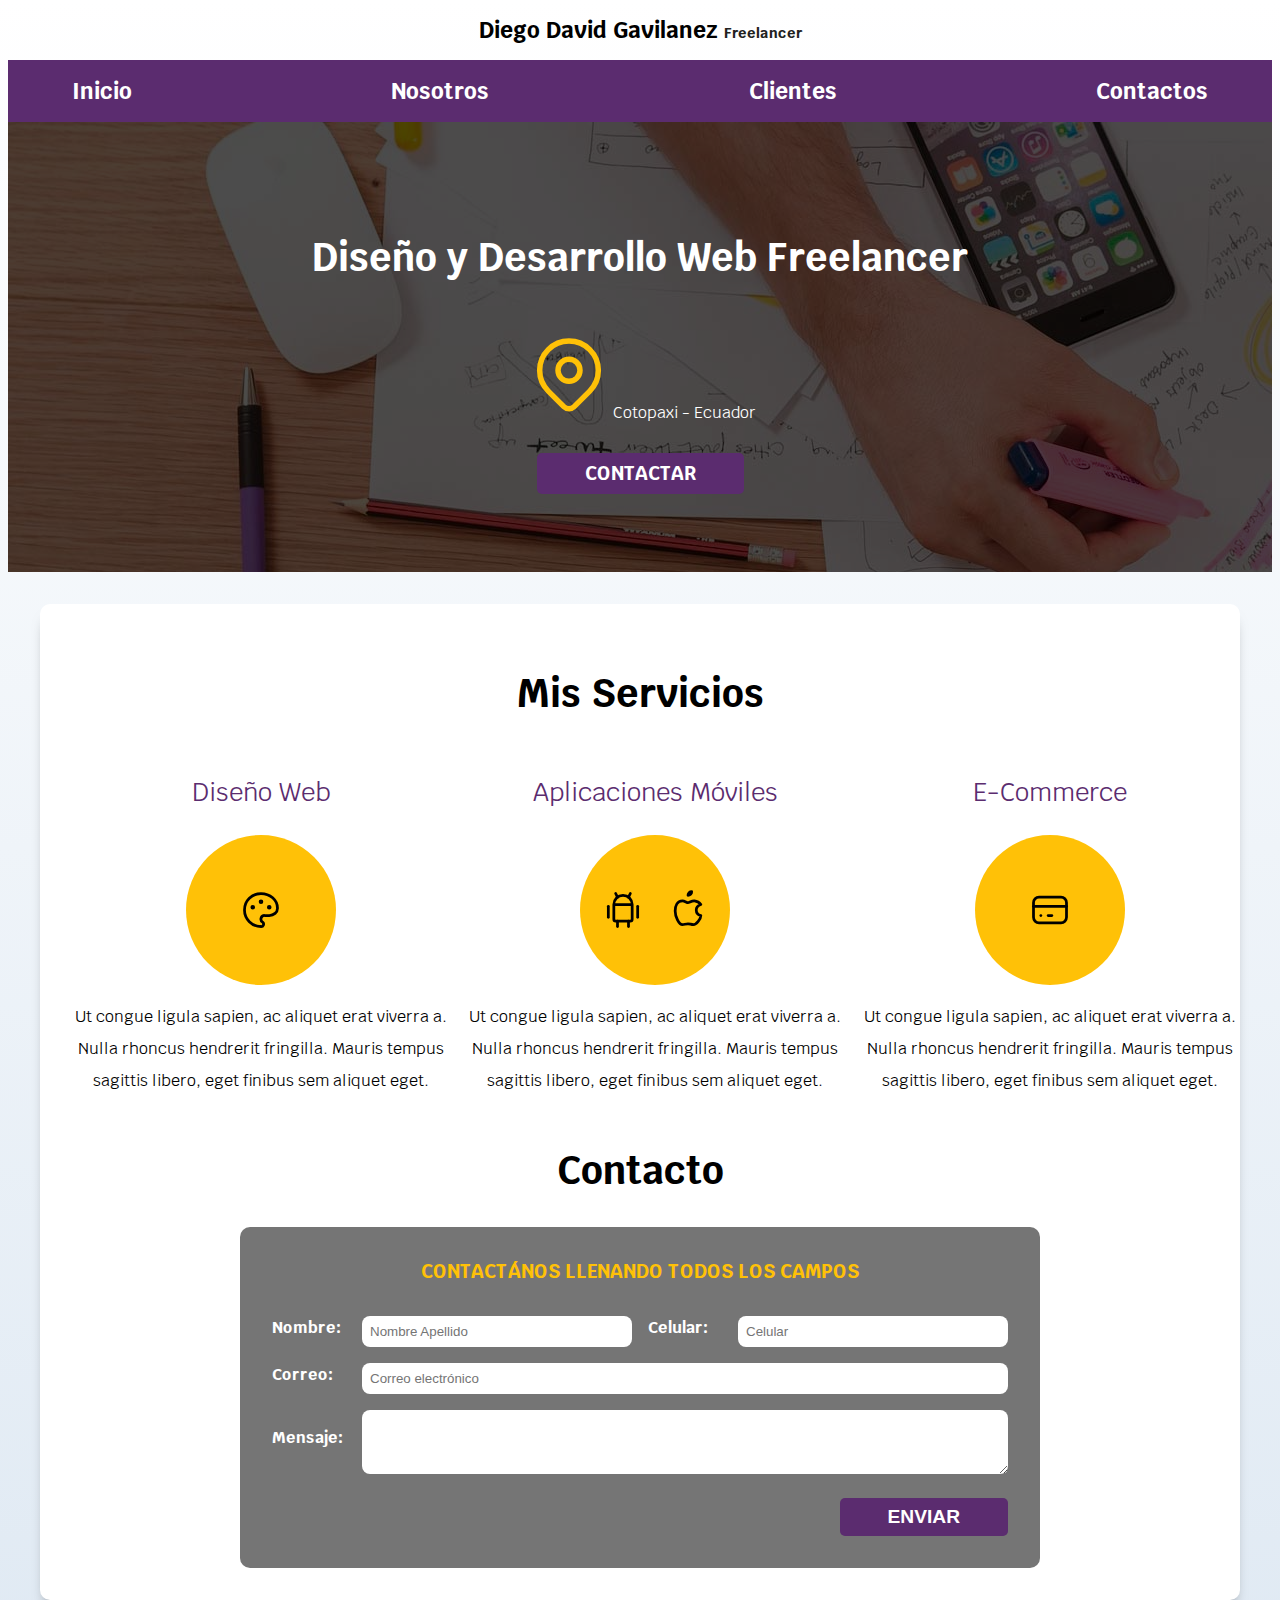
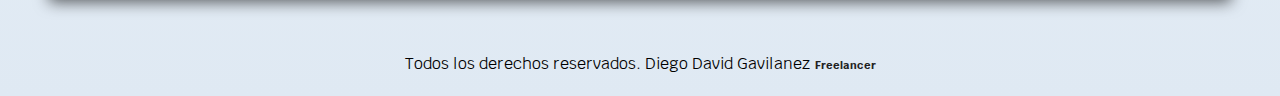
<file: index.html>
<!DOCTYPE html>
<html lang="en">
  <head>
    <meta charset="UTF-8" />
    <meta name="viewport" content="width=device-width, initial-scale=1.0" />
    <meta http-equiv="X-UA-Compatible" content="ie=edge" />
    <title>Diseñador Freelancer</title>
    <link
      rel="stylesheet"
      href="https://necolas.github.io/normalize.css/8.0.0/normalize.css"
    />
    <link
      href="https://fonts.googleapis.com/css?family=Krub:400,700"
      rel="stylesheet"
    />
    <link rel="stylesheet" href="css/style.css" />
  </head>

  <body>
    <header class="header">
      <h1>Diego David Gavilanez <span>Freelancer</span></h1>
    </header>

    <div class="nav-bg">
      <nav class="navegacion contenedor">
        <a href="#">Inicio</a>
        <a href="#">Nosotros</a>
        <a href="#">Clientes</a>
        <a href="#">Contactos</a>
      </nav>
    </div>

    <div class="hero">
      <div class="contenido-hero">
        <h2>Diseño y Desarrollo Web Freelancer</h2>
        <p>
          <svg
            xmlns="http://www.w3.org/2000/svg"
            class="icon icon-tabler icon-tabler-map-pin"
            width="88"
            height="88"
            viewBox="0 0 24 24"
            stroke-width="1.5"
            stroke="#FFC107"
            fill="none"
            stroke-linecap="round"
            stroke-linejoin="round"
          >
            <path stroke="none" d="M0 0h24v24H0z" />
            <circle cx="12" cy="11" r="3" />
            <path
              d="M17.657 16.657L13.414 20.9a1.998 1.998 0 0 1 -2.827 0l-4.244-4.243a8 8 0 1 1 11.314 0z"
            />
          </svg>Cotopaxi - Ecuador
        </p>

        <a class="boton" href="#contacto">Contactar</a>
      </div>
    </div>

    <div class="contenedor sombra">
      <h2>Mis Servicios</h2>
      <main class="servicios">
        <div class="servicio">
          <h3>Diseño Web</h3>
          <div class="iconos">
            <svg
              xmlns="http://www.w3.org/2000/svg"
              class="icon icon-tabler icon-tabler-palette"
              width="44"
              height="44"
              viewBox="0 0 24 24"
              stroke-width="1.5"
              stroke="currentColor"
              fill="none"
              stroke-linecap="round"
              stroke-linejoin="round"
            >
              <path stroke="none" d="M0 0h24v24H0z" />
              <path
                d="M12 21a9 9 0 1 1 0 -18a9 8 0 0 1 9 8a4.5 4 0 0 1 -4.5 4h-2.5a2 2 0 0 0 -1 3.75a1.3 1.3 0 0 1 -1 2.25"
              />
              <circle cx="7.5" cy="10.5" r=".5" fill="currentColor" />
              <circle cx="12" cy="7.5" r=".5" fill="currentColor" />
              <circle cx="16.5" cy="10.5" r=".5" fill="currentColor" />
            </svg>
          </div>
          <p>
            Ut congue ligula sapien, ac aliquet erat viverra a. Nulla rhoncus
            hendrerit fringilla. Mauris tempus sagittis libero, eget finibus sem
            aliquet eget.
          </p>
        </div>
        <div class="servicio">
          <h3>Aplicaciones Móviles</h3>
          <div class="iconos">
            <!-- https://tablericons.com/ -->
            <svg
              xmlns="http://www.w3.org/2000/svg"
              class="icon icon-tabler icon-tabler-brand-android"
              width="44"
              height="44"
              viewBox="0 0 24 24"
              stroke-width="1.5"
              stroke="currentColor"
              fill="none"
              stroke-linecap="round"
              stroke-linejoin="round"
            >
              <path stroke="none" d="M0 0h24v24H0z" />
              <line x1="4" y1="10" x2="4" y2="16" />
              <line x1="20" y1="10" x2="20" y2="16" />
              <path
                d="M7 9h10v8a1 1 0 0 1 -1 1h-8a1 1 0 0 1 -1 -1v-8a5 5 0 0 1 10 0"
              />
              <line x1="8" y1="3" x2="9" y2="5" />
              <line x1="16" y1="3" x2="15" y2="5" />
              <line x1="9" y1="18" x2="9" y2="21" />
              <line x1="15" y1="18" x2="15" y2="21" />
            </svg>
            <svg
              xmlns="http://www.w3.org/2000/svg"
              class="icon icon-tabler icon-tabler-brand-apple"
              width="44"
              height="44"
              viewBox="0 0 24 24"
              stroke-width="1.5"
              stroke="currentColor"
              fill="none"
              stroke-linecap="round"
              stroke-linejoin="round"
            >
              <path stroke="none" d="M0 0h24v24H0z" />
              <path
                d="M9 7c-3 0-4 3-4 5.5 0 3 2 7.5 4 7.5 1.088-.046 1.679-.5 3-.5 1.312 0 1.5.5 3 .5s4-3 4-5c-.028-.01-2.472-.403-2.5-3-.019-2.17 2.416-2.954 2.5-3-1.023-1.492-2.951-1.963-3.5-2-1.433-.111-2.83 1-3.5 1-.68 0-1.9-1-3-1z"
              />
              <path d="M12 4a2 2 0 0 0 2 -2a2 2 0 0 0 -2 2" />
            </svg>
          </div>
          <p>
            Ut congue ligula sapien, ac aliquet erat viverra a. Nulla rhoncus
            hendrerit fringilla. Mauris tempus sagittis libero, eget finibus sem
            aliquet eget.
          </p>
        </div>
        <div class="servicio">
          <h3>E-Commerce</h3>
          <div class="iconos">
            <svg
              xmlns="http://www.w3.org/2000/svg"
              class="icon icon-tabler icon-tabler-credit-card"
              width="44"
              height="44"
              viewBox="0 0 24 24"
              stroke-width="1.5"
              stroke="currentColor"
              fill="none"
              stroke-linecap="round"
              stroke-linejoin="round"
            >
              <path stroke="none" d="M0 0h24v24H0z" />
              <rect x="3" y="5" width="18" height="14" rx="3" />
              <line x1="3" y1="10" x2="21" y2="10" />
              <line x1="7" y1="15" x2="7.01" y2="15" />
              <line x1="11" y1="15" x2="13" y2="15" />
            </svg>
          </div>
          <p>
            Ut congue ligula sapien, ac aliquet erat viverra a. Nulla rhoncus
            hendrerit fringilla. Mauris tempus sagittis libero, eget finibus sem
            aliquet eget.
          </p>
        </div>
      </main>

      <div id="contacto" class="contacto">
        <h2>Contacto</h2>
        <form class="formulario" action="#" method="POST">
          <legend>Contactános llenando todos los campos</legend>

          <div class="contenedor-campos">
            <div class="campo">
              <label>Nombre:</label>

              <input
                type="text"
                name="nombre"
                placeholder="Nombre Apellido"
                required
              />
            </div>
            <div class="campo">
              <label>Celular:</label>

              <input type="tel" name="telefono" placeholder="Celular" />
            </div>
            <div class="campo w-100">
              <label>Correo:</label>

              <input
                type="mail"
                name="correo"
                placeholder="Correo electrónico"
              />
            </div>
            <div class="campo w-100">
              <label>Mensaje:</label>

              <textarea></textarea>
            </div>
          </div>
          <!--.contenedor-campos-->
          <div class="enviar">
            <input class="boton" type="submit" value="Enviar" />
          </div>
        </form>
      </div>
    </div>

    <footer class="footer">
      <p>
        Todos los derechos reservados. Diego David Gavilanez
        <span>Freelancer</span>
      </p>
    </footer>
  </body>
</html>
</file>
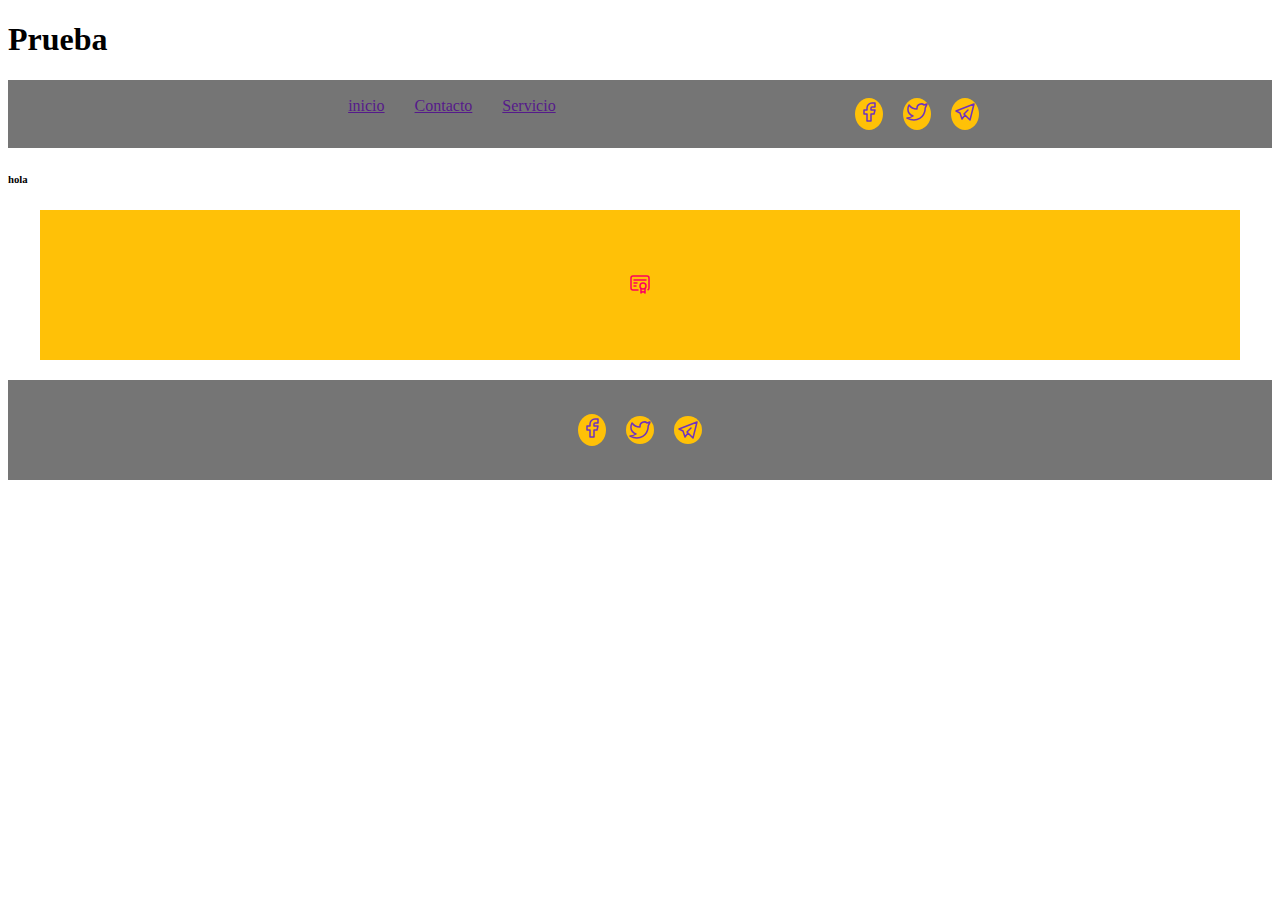
<file: prueba.html>
<!DOCTYPE html>
<html lang="en">

<head>
    <meta charset="UTF-8" />
    <meta name="viewport" content="width=device-width, initial-scale=1.0" />
    <meta http-equiv="X-UA-Compatible" content="ie=edge" />
    <title>Diseñador Prueba</title>
    <link rel="stylesheet" href="https://necolas.github.io/normalize.css/8.0.0/normalize.css" />
    <link href="https://fonts.googleapis.com/css?family=Krub:400,700" rel="stylesheet" />
    <link rel="stylesheet" href="css/style2.css" />
</head>

<body>
    <h1>Prueba</h1>
    <div class="cinta">

        <div class="nav-cinta">
            <nav class="navegador">
                <a class="elemento-nav" href="">inicio</a>
                <a class="elemento-nav" href="">Contacto</a>
                <a class="elemento-nav" href="">Servicio</a>
            </nav>
        </div>

        <div class="iconos-nav">
            <div class="circulos">
                <a href="">
                    <svg xmlns="http://www.w3.org/2000/svg" class="icon icon-tabler icon-tabler-brand-facebook"
                        width="24" height="24" viewBox="0 0 24 24" stroke-width="1.5" stroke="#6f32be" fill="none"
                        stroke-linecap="round" stroke-linejoin="round">
                        <path stroke="none" d="M0 0h24v24H0z" fill="none" />
                        <path d="M7 10v4h3v7h4v-7h3l1 -4h-4v-2a1 1 0 0 1 1 -1h3v-4h-3a5 5 0 0 0 -5 5v2h-3" />
                    </svg>

                </a>

            </div>

            <div class="circulos">
                <a href="">
                    <svg xmlns="http://www.w3.org/2000/svg" class="icon icon-tabler icon-tabler-brand-twitter" width="24"
                    height="24" viewBox="0 0 24 24" stroke-width="1.5" stroke="#6f32be" fill="none"
                    stroke-linecap="round" stroke-linejoin="round">
                    <path stroke="none" d="M0 0h24v24H0z" fill="none" />
                    <path
                        d="M22 4.01c-1 .49 -1.98 .689 -3 .99c-1.121 -1.265 -2.783 -1.335 -4.38 -.737s-2.643 2.06 -2.62 3.737v1c-3.245 .083 -6.135 -1.395 -8 -4c0 0 -4.182 7.433 4 11c-1.872 1.247 -3.739 2.088 -6 2c3.308 1.803 6.913 2.423 10.034 1.517c3.58 -1.04 6.522 -3.723 7.651 -7.742a13.84 13.84 0 0 0 .497 -3.753c-.002 -.249 1.51 -2.772 1.818 -4.013z" />
                </svg>

                </a>
                

            </div>

            <div class="circulos">
                <a href="">
                    <svg xmlns="http://www.w3.org/2000/svg" class="icon icon-tabler icon-tabler-brand-telegram" width="24"
                    height="24" viewBox="0 0 24 24" stroke-width="1.5" stroke="#6f32be" fill="none"
                    stroke-linecap="round" stroke-linejoin="round">
                    <path stroke="none" d="M0 0h24v24H0z" fill="none" />
                    <path d="M15 10l-4 4l6 6l4 -16l-18 7l4 2l2 6l3 -4" />
                </svg>

                </a>
                
            </div>

        </div>
    </div>



    <div>
        <h6>hola</h6>
    </div>

    <div class="svg-marillo">
        <div class="icono-relativo">
            <div class="icono-absoluto">
                <svg xmlns="http://www.w3.org/2000/svg" class="icon icon-tabler icon-tabler-certificate" width="24"
                    height="24" viewBox="0 0 24 24" stroke-width="1.5" stroke="#fd0061" fill="none"
                    stroke-linecap="round" stroke-linejoin="round">
                    <path stroke="none" d="M0 0h24v24H0z" fill="none" />
                    <circle cx="15" cy="15" r="3" />
                    <path d="M13 17.5v4.5l2 -1.5l2 1.5v-4.5" />
                    <path d="M10 19h-5a2 2 0 0 1 -2 -2v-10c0 -1.1 .9 -2 2 -2h14a2 2 0 0 1 2 2v10a2 2 0 0 1 -1 1.73" />
                    <line x1="6" y1="9" x2="18" y2="9" />
                    <line x1="6" y1="12" x2="9" y2="12" />
                    <line x1="6" y1="15" x2="8" y2="15" />
                </svg>
            </div>
        </div>

    </div>

    <div class="celeste">
        <div class="circulos">
            <a href="">
                <svg xmlns="http://www.w3.org/2000/svg" class="icon icon-tabler icon-tabler-brand-facebook" width="24"
                    height="24" viewBox="0 0 24 24" stroke-width="1.5" stroke="#6f32be" fill="none"
                    stroke-linecap="round" stroke-linejoin="round">
                    <path stroke="none" d="M0 0h24v24H0z" fill="none" />
                    <path d="M7 10v4h3v7h4v-7h3l1 -4h-4v-2a1 1 0 0 1 1 -1h3v-4h-3a5 5 0 0 0 -5 5v2h-3" />
                </svg>

            </a>

        </div>

        <div class="circulos">
            <svg xmlns="http://www.w3.org/2000/svg" class="icon icon-tabler icon-tabler-brand-twitter" width="24"
                height="24" viewBox="0 0 24 24" stroke-width="1.5" stroke="#6f32be" fill="none" stroke-linecap="round"
                stroke-linejoin="round">
                <path stroke="none" d="M0 0h24v24H0z" fill="none" />
                <path
                    d="M22 4.01c-1 .49 -1.98 .689 -3 .99c-1.121 -1.265 -2.783 -1.335 -4.38 -.737s-2.643 2.06 -2.62 3.737v1c-3.245 .083 -6.135 -1.395 -8 -4c0 0 -4.182 7.433 4 11c-1.872 1.247 -3.739 2.088 -6 2c3.308 1.803 6.913 2.423 10.034 1.517c3.58 -1.04 6.522 -3.723 7.651 -7.742a13.84 13.84 0 0 0 .497 -3.753c-.002 -.249 1.51 -2.772 1.818 -4.013z" />
            </svg>

        </div>

        <div class="circulos">
            <svg xmlns="http://www.w3.org/2000/svg" class="icon icon-tabler icon-tabler-brand-telegram" width="24"
                height="24" viewBox="0 0 24 24" stroke-width="1.5" stroke="#6f32be" fill="none" stroke-linecap="round"
                stroke-linejoin="round">
                <path stroke="none" d="M0 0h24v24H0z" fill="none" />
                <path d="M15 10l-4 4l6 6l4 -16l-18 7l4 2l2 6l3 -4" />
            </svg>
        </div>

    </div>





</body>

</html>
</file>
<file: css/style.css>
/* 1-INICIO 
ASI DECLARAMOS VARIABLES, PUEDE SER PARA COLORES O PARA FONT-SIZE COMO QUERAMOS */
:root {  
    --blanco: #ffffff;
    --primario: #FFC107;
    --secundario: #5B2C6F ;
    --gris: #757575;
    --oscuro: #212121;
}
/*1-FIN*/



html {
    box-sizing: border-box;
    min-height: 100%;
    scroll-snap-type: y mandatory;
}

/* 2-INICIO
ESTO NOS PERMITE TRABAJAR CON EL ANCHO ESTABLECIDO 
ES DECIR, SI PONEMOS 400px de with PERO TENEMOS 
10px de padding SUMA AL FINAL: 420px de with 
CON ESTAS DOS LINEAS DE CODIGO HACEMOS QUE LOS 400px
ORIGINALES SE MANTENGAN AUQNUE TENGAMOS padding o margin :) */
*, *:before, *:after {
    box-sizing: inherit;
}
/*2-FIN*/



p {
    line-height: 2;
}
body {
    font-family: 'Krub', sans-serif;
    background-image: linear-gradient(to top, #dfe9f3 0%, white 100%);
    min-height: 100%;
    
}
h1 {
    font-size: 1.4rem;
}
h1 span {
    font-size: 0.9rem;
    color: var(--oscuro);
}
h1, h2, h3 {
    text-align: center;
}
h2 {
    font-size: 2.4rem;
}
h3 {
    color: var(--secundario);
    font-weight: 400;
    font-size: 1.6rem;
}
.contenedor {
    margin: 0 auto;
    max-width: 1200px;
}
.sombra {
    padding: 2rem;
    margin-bottom: 3rem;
    background-color: rgba(255, 255, 255, 1);
    border-radius: 10px;
    -webkit-box-shadow: 0px 11px 15px -9px rgba(0,0,0,0.63);
    -moz-box-shadow: 0px 11px 15px -9px rgba(0,0,0,0.63);
    box-shadow: 0px 11px 15px -9px rgba(0,0,0,0.63);
}
.nav-bg {
    background-color: var(--secundario);
  
}
.navegacion {
    scroll-snap-align: center;
    scroll-snap-stop: always;
    display: flex;
    flex-direction: column;
    
}
@media (min-width:768px) {
    .navegacion {
        flex-direction: row;
        justify-content: space-between;
    }
}
.navegacion a{
    padding: 1rem 2rem;
    color: var(--blanco);
    text-decoration: none;
    font-size: 1.4rem;
    font-weight: 700;
    text-align: center;     /*Esta línea sirve para que el color amarillo
                              del hoover seleccionem todo y no solo  la palabra*/
    
}
.navegacion a:hover {
    background-color: var(--primario);
    color: var(--oscuro);
}
.navegacion a:last-of-type {
    margin-bottom:0;
}
@media (min-width:768px) {
    .navegacion a{
        margin-bottom: 0;
        
    }
}
.hero {
    height: 450px;
    background-image: url(../img/hero.jpg);
    margin-bottom: 2rem;
    position: relative;
}
.contenido-hero {
    background-color: rgb(0 0 0 / 70%); /** Otra opción **/
    background-color: rgba(0, 0, 0, .7);
    position: absolute;
    width: 100%;
    height: 100%;
    display: flex;
    flex-direction: column;
   align-items: center;
   justify-content: center;
}

.contenido-hero h2, 
.contenido-hero p {
    color: var(--blanco);
}
.boton {
    background-color: var(--secundario);
    color: var(--blanco);
    margin-top: .5rem;
    padding: .5rem 3rem;
    border-radius: 5px;
    font-weight: 700;
    text-decoration: none;
    text-transform: uppercase;
    font-size: 1.2rem;
    border:none;
}
.boton:hover{
    cursor: pointer;
}
.servicios {
    scroll-snap-align: center;
    scroll-snap-stop: always;
}
@media (min-width:768px) {
    .servicios {
        display: grid;
        grid-template-columns: 33.3% 33.3% 33.3%;
        column-gap: 1rem;
    }
}
.servicio {
    text-align:center;
}
.servicio {
    display: flex;
    flex-direction: column;
    align-items: center;
}


.iconos {
    display: flex;
    height: 150px;
    width: 150px;
    justify-content: space-evenly;
    align-items: center;
    background-color: var(--primario);
    border-radius: 50%;
}
.iconos i {
    font-size: 2rem;
    color: var(--oscuro);
}


.formulario {
    background-color: var(--gris);
    padding: 2rem;
    border-radius: 10px;
    scroll-snap-align: center;
    scroll-snap-stop: always;
}
.formulario legend {
    text-align: center;
    font-size: 1.2rem;
    color: var(--primario);
    margin-bottom: 2rem;
    display: block;
    text-transform: uppercase;
    font-weight: 700;
}
@media (min-width:768px) {
    .formulario {
        max-width: 800px;
        margin: 0 auto;
    }
}
.contenedor-campos {
    display: flex;
    justify-content: space-between;
    flex-wrap: wrap;
}

.campo {
    margin-bottom: 1rem;
    width: 100%;
}
@media (min-width:480px) {
    .campo {
        display: flex;
        align-items: center;
    }
}
@media (min-width: 768px) {
    .campo{
        flex: 0 0 calc(50% - .5rem)
    }
}
.campo label {
    color: var(--blanco);
    font-weight: 700;
    margin-bottom: .5rem;
    display: block;
}
@media (min-width:480px) {
    .campo label {
        flex: 0 0 90px;
    }
}
.campo input[type="text"],
.campo input[type="tel"],
.campo input[type="mail"],
.campo textarea {
    width: 100%;
    padding: .5rem;
    border: none;
    border-radius: .5rem;
}
@media (min-width: 768px) {
    :is(.campo) :is( 
        input[type="text"], 
        input[type="text"],  
        input[type="tel"],  
        input[type="mail"] , 
        textarea ) {
        flex: 1;
    }
}

.w-100{
    flex: 0 0 100%;
}
.campo textarea {
    height: 4rem;
}

.enviar {
    display: flex;
    justify-content: flex-end;
}

.footer {
    text-align: center;
    scroll-snap-align: center;
    scroll-snap-stop: always;
}

p span {
    font-size: 0.7rem;
    color: var(--oscuro);
    font-weight: bold;
}
</file>
<file: css/style2.css>
/* 1-INICIO 
ASI DECLARAMOS VARIABLES, PUEDE SER PARA COLORES O PARA FONT-SIZE COMO QUERAMOS */
:root {
    --blanco: #ffffff;
    --primario: #FFC107;
    --secundario: #5B2C6F;
    --gris: #757575;
    --oscuro: #212121;
}

/*1-FIN*/



html {
    box-sizing: border-box;
    min-height: 100%;
    scroll-snap-type: y mandatory;
}

/* 2-INICIO
ESTO NOS PERMITE TRABAJAR CON EL ANCHO ESTABLECIDO 
ES DECIR, SI PONEMOS 400px de with PERO TENEMOS 
10px de padding SUMA AL FINAL: 420px de with 
CON ESTAS DOS LINEAS DE CODIGO HACEMOS QUE LOS 400px
ORIGINALES SE MANTENGAN AUQNUE TENGAMOS padding o margin :) */
*,
*:before,
*:after {
    box-sizing: inherit;
}

/*2-FIN*/

.navegador {
    display: flex;
    flex-direction: column;
    align-items: center;

}

.navegador a {
    margin-top: 0px;
}

@media (min-width:768px) {
    .navegador {
        flex-direction: row;
        justify-content: space-evenly;
    }
}

.svg-marillo {
    display: flex;
    justify-content: center;

}

.icono-relativo {

    height: 150px;
    width: 1200px;
    position: relative;
    background: #FFC107;
    display: flex;
    flex-direction: column;

    align-items: center;
    justify-content: center;
}

.icono-absoluto {
    position: absolute;
}



.celeste {
    margin-top: 20px;
    height: 100px;
    background: #757575;
    display: flex;
    /* justify-content: center; */
    align-items: center;
    justify-content: center;
}



.cinta {
    display: block;
    background: #757575;
    padding: 8px;
    
}



.elemento-nav {
    border: solid 1px #FFC107;
    margin: 5px;
    width: 90%;
    display: flex;
    justify-content: center;
    
}

.iconos-nav {
    width: 100%;
    display: flex;
    justify-content: center;
    align-items: center;

}

.circulos {
    background: #FFC107;
    border-radius: 50%;
    justify-content: center;
    align-items: center;
    display: flex;
    margin: 5px;
    
}



@media (min-width:768px) {
    .cinta {
        display: flex;
    }

    .nav-cinta {
        width: 80%;
        display: flex;
        align-items: center;
        justify-content: end;
        
    }
    
    
   
    
    .elemento-nav {
        margin: 15px;
    }

    .circulos {
        background: #FFC107;
        border-radius: 50%;
        display: flex;
        justify-content: center;
        align-items: center;
        padding: 2px;
        margin: 10px;
        
    }

    .elemento-nav {
        border: none;
        
        
    }
   
}
</file>
